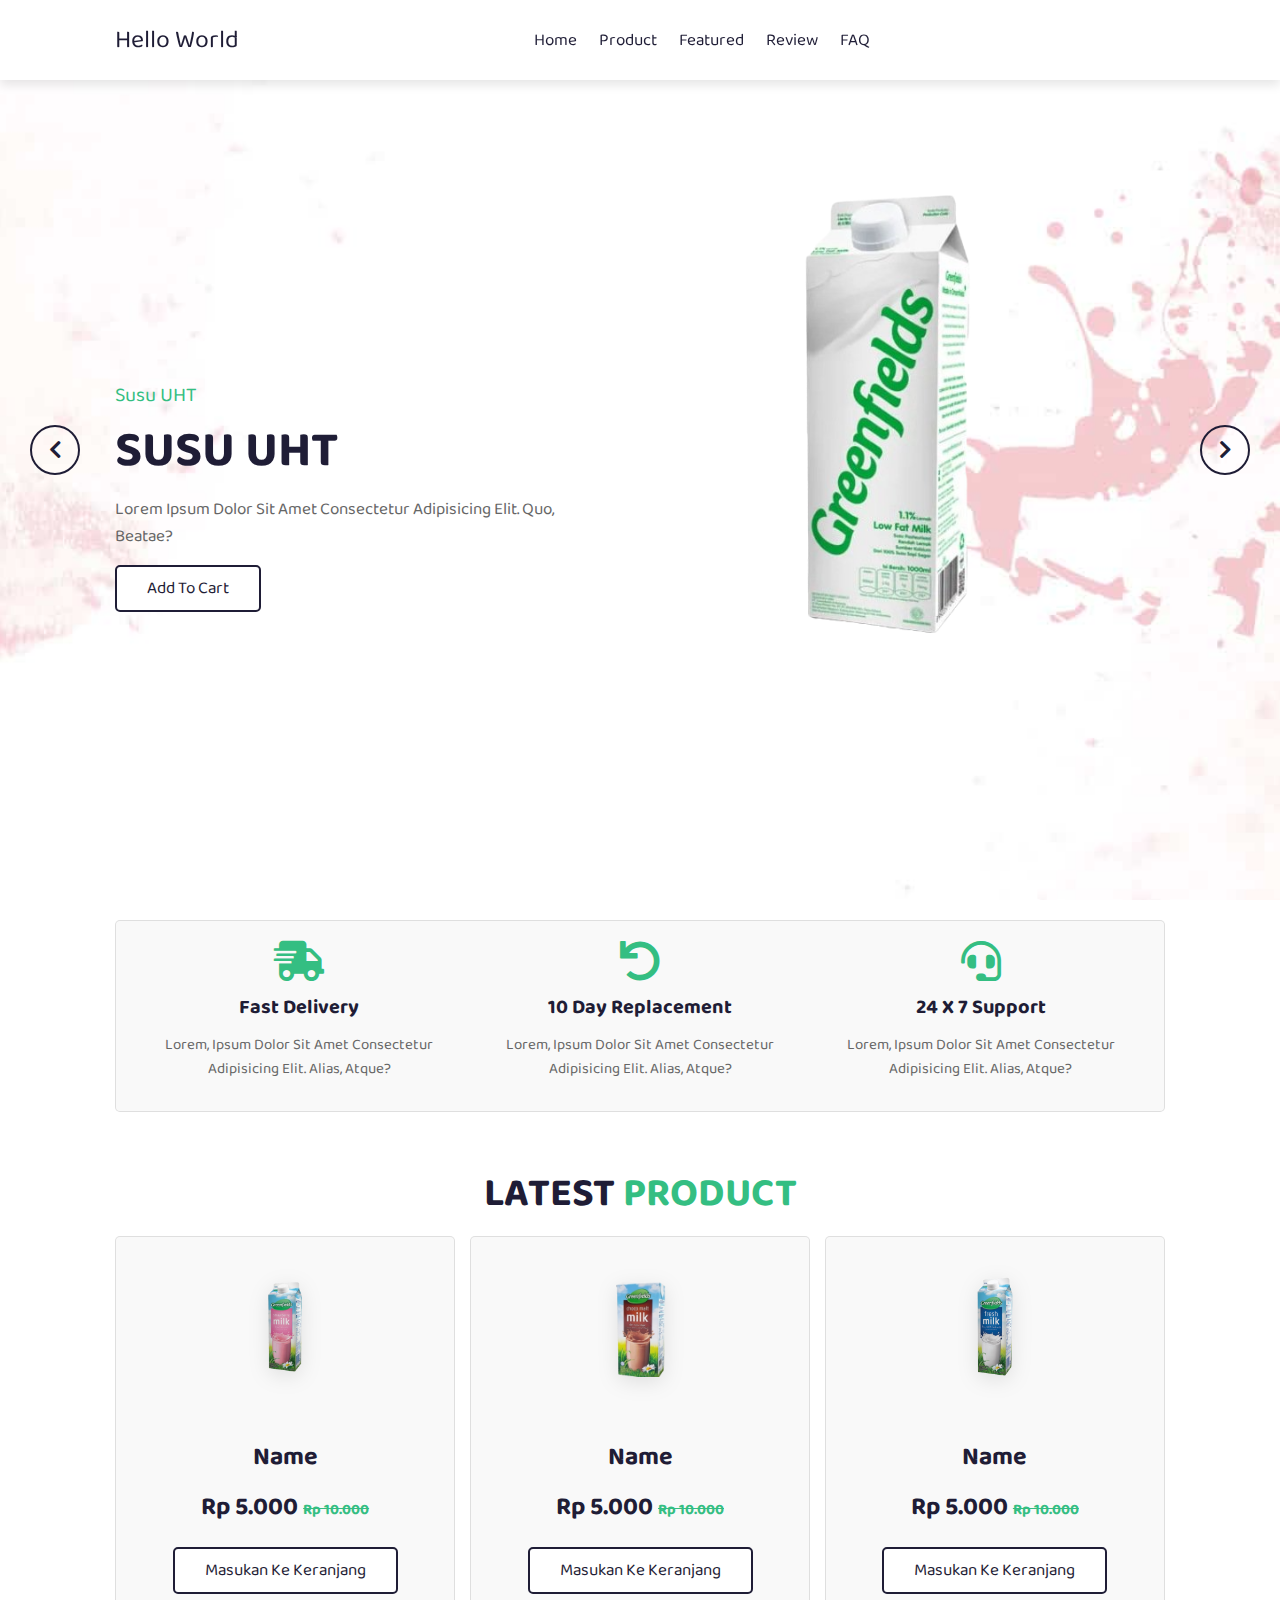
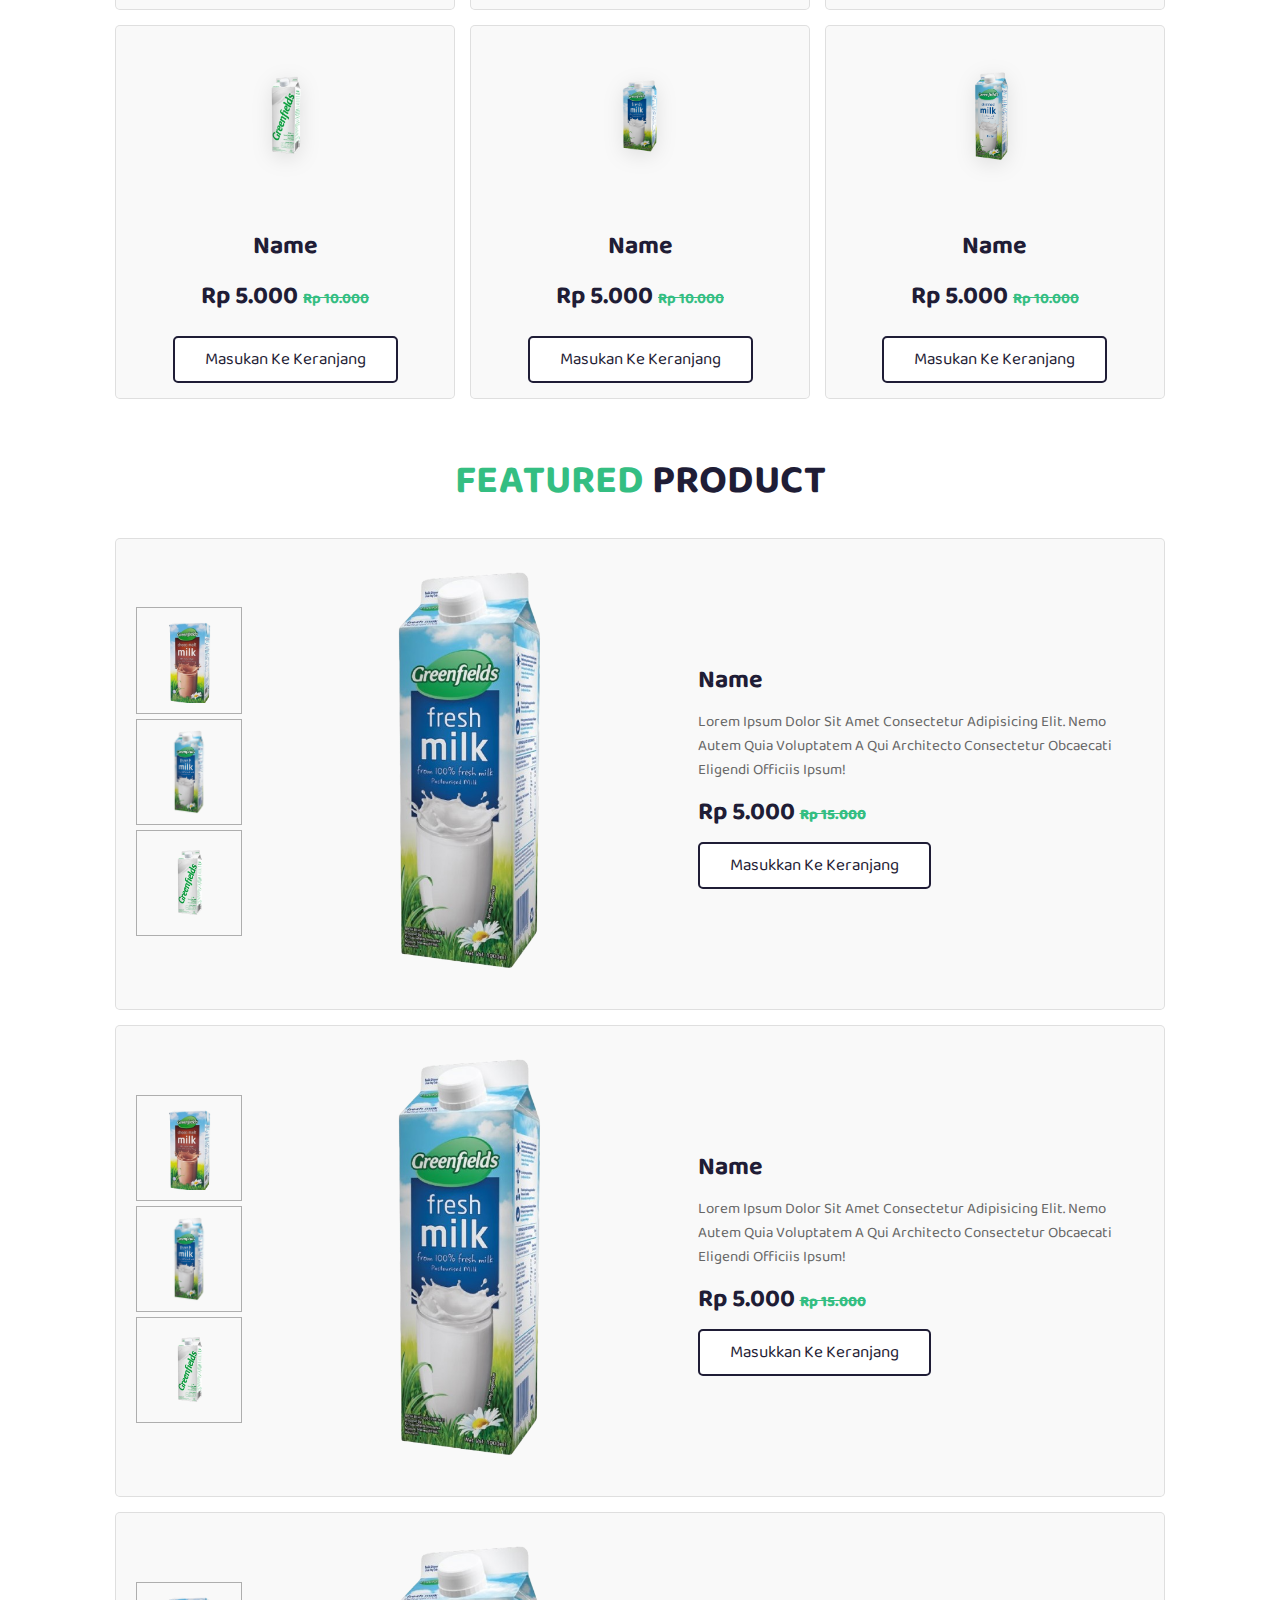
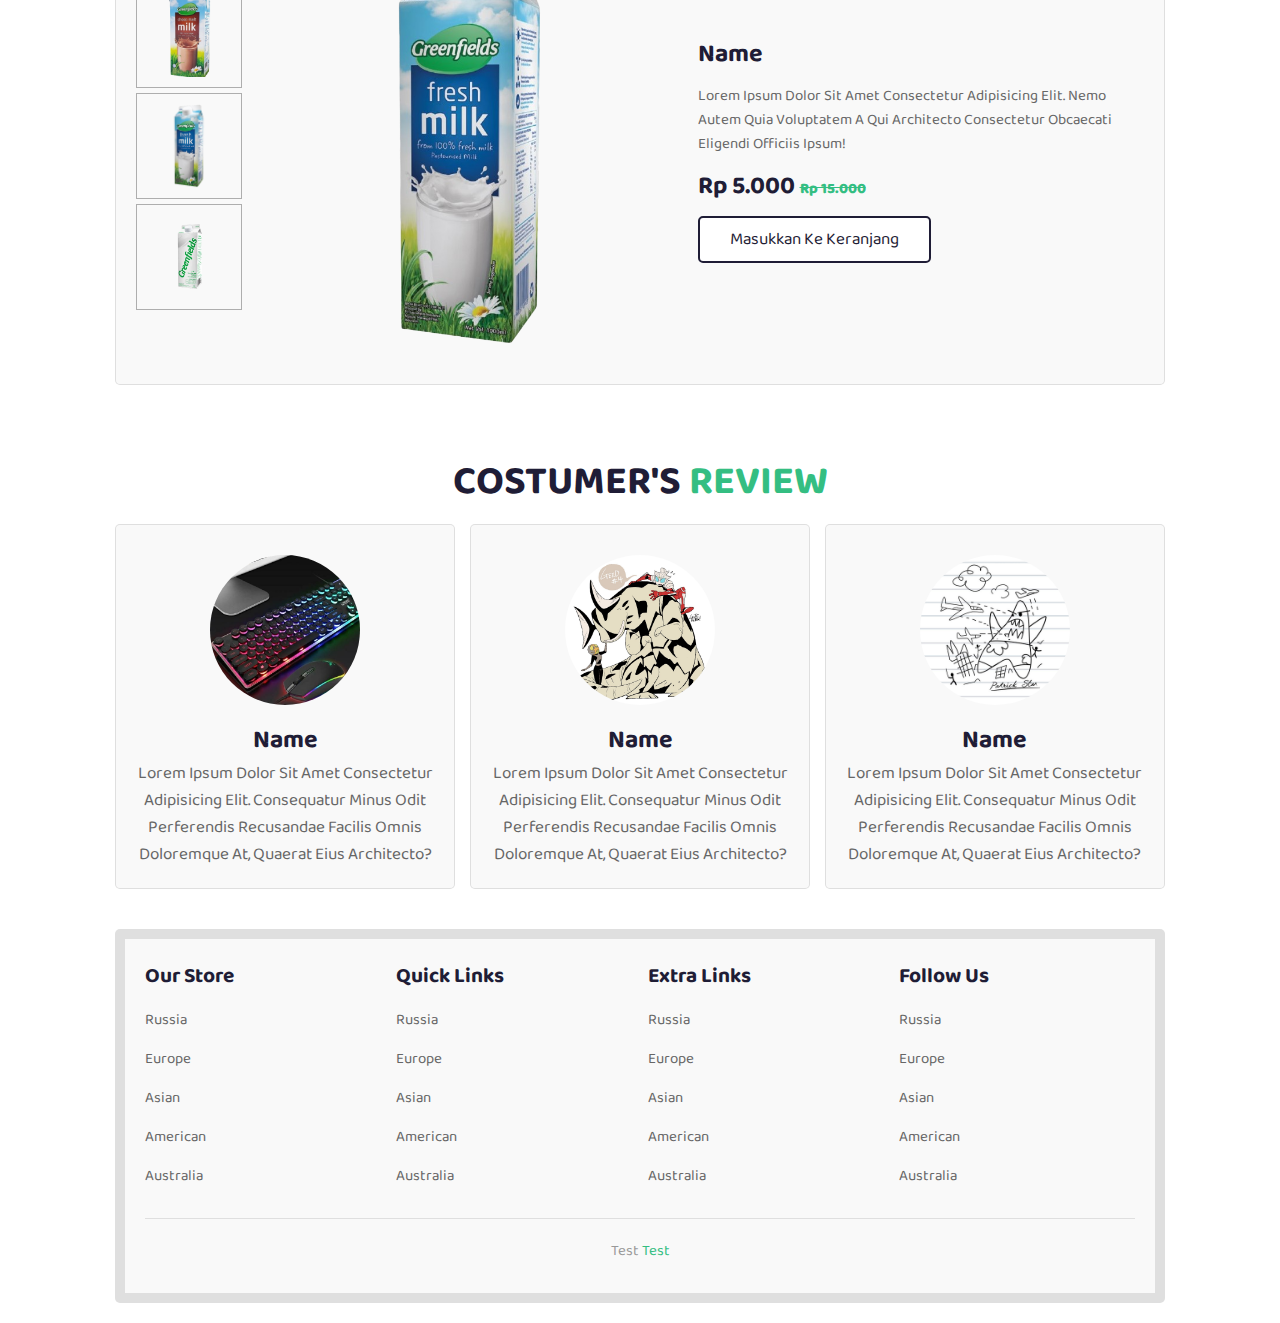
<file: Index.html>
<!DOCTYPE html>
<html lang="en">

<head>
    <meta charset="UTF-8">
    <meta http-equiv="X-UA-Compatible" content="IE=edge">
    <meta name="viewport" content="width=device-width, initial-scale=1.0">
    <link rel="stylesheet" href="style.css">
    <link rel="stylesheet" href="https://cdnjs.cloudflare.com/ajax/libs/font-awesome/5.15.4/css/all.min.css">
    <title>test</title>
</head>

<body>
    <header class="header">
        <div class="fas fa-bars" id="menu-bar"></div>
        <a href="#" class="logo">Hello World
        </a>
        <nav class="navbar">
            <a href="#home">Home</a>
            <a href="#product">Product</a>
            <a href="#featured">Featured</a>
            <a href="#review">Review</a>
            <a href="#faq">FAQ</a>
        </nav>
        <div class="icons">
        </div>
    </header>

    <section class="home" id="home">
        <div class="container-slide active">
            <div class="slide">
                <div class="content">
                    <span>Susu UHT</span>
                    <h3>SUSU UHT</h3>
                    <p>Lorem ipsum dolor sit amet consectetur adipisicing elit. Quo, beatae?</p>
                    <a href="" class="btn">add to cart</a>
                </div>
                <div class="images">
                    <img src="images/Susu less fat.png" alt="" class="shoe">
                </div>
            </div>
        </div>
        <div class="container-slide">
            <div class="slide">
                <div class="content">
                    <span>Susu UHT</span>
                    <h3>SUSU UHT</h3>
                    <p>Lorem ipsum dolor sit amet consectetur adipisicing elit. Quo, beatae?</p>
                    <a href="" class="btn">add to cart</a>
                </div>
                <div class="images">
                    <img src="images/Susu Skim.png" alt="" class="shoe">
                </div>
            </div>
        </div>
        <div class="container-slide">
            <div class="slide">
                <div class="content">
                    <span>Susu UHT</span>
                    <h3>SUSU UHT</h3>
                    <p>Lorem ipsum dolor sit amet consectetur adipisicing elit. Quo, beatae?</p>
                    <a href="" class="btn">add to cart</a>
                </div>
                <div class="images">
                    <img src="images/Susu Coklat.png" alt="" class="shoe">
                </div>
            </div>
        </div>
        <div class="fas fa-chevron-left" id="prev" onclick="prev()"></div>

        <div class="fas fa-chevron-right" id="next" onclick="next()"></div>
    </section>

    <section class="service" id="service">
        <div class="container-box">
            <div class="box">
                <i class="fas fa-shipping-fast"></i>
                <h3>Fast Delivery</h3>
                <p>Lorem, ipsum dolor sit amet consectetur adipisicing elit. Alias, atque?</p>
            </div>
            <div class="box">
                <i class="fas fa-undo"></i>
                <h3>10 day replacement</h3>
                <p>Lorem, ipsum dolor sit amet consectetur adipisicing elit. Alias, atque?</p>
            </div>
            <div class="box">
                <i class="fas fa-headset"></i>
                <h3>24 X 7 support</h3>
                <p>Lorem, ipsum dolor sit amet consectetur adipisicing elit. Alias, atque?</p>
            </div>
        </div>
    </section>

    <section class="product" id="product">
        <h1 class="heading">latest <span>Product</span></h1>
        <div class="container-box">
            <div class="box">
                <div class="icons">
                    <i id="myimg" class="fas fa-eye"></i>
                </div>
                <img src="images/Susu Strawberry.png" alt="">
                <div class="content">
                    <h3>name</h3>
                    <div class="price">Rp 5.000 <span>Rp 10.000</span></div>
                    <a href="" class="btn">Masukan ke keranjang</a>
                </div>
            </div>

            <div class="box">
                <div class="icons">
                    <i id="myimg" class="fas fa-eye"></i>
                </div>
                <img src="images/Susu Coklat.png" alt="">
                <div class="content">
                    <h3>name</h3>
                    <div class="price">Rp 5.000 <span>Rp 10.000</span></div>
                    <a href="" class="btn">Masukan ke keranjang</a>
                </div>
            </div>

            <div class="box">
                <div class="icons">
                    <i id="myimg" class="fas fa-eye"></i>
                </div>
                <img src="images/Susu Fresh.png" alt="">
                <div class="content">
                    <h3>name</h3>
                    <div class="price">Rp 5.000 <span>Rp 10.000</span></div>
                    <a href="" class="btn">Masukan ke keranjang</a>
                </div>
            </div>
            <div class="box">
                <div class="icons">
                    <i id="myimg" class="fas fa-eye"></i>
                </div>
                <img src="images/Susu less fat.png" alt="">
                <div class="content">
                    <h3>name</h3>
                    <div class="price">Rp 5.000 <span>Rp 10.000</span></div>
                    <a href="" class="btn">Masukan ke keranjang</a>
                </div>
            </div>
            <div class="box">
                <div class="icons">
                    <i id="myimg" class="fas fa-eye"></i>
                </div>
                <img src="images/Susu low fat.png" alt="">
                <div class="content">
                    <h3>name</h3>
                    <div class="price">Rp 5.000 <span>Rp 10.000</span></div>
                    <a href="" class="btn">Masukan ke keranjang</a>
                </div>
            </div>
            <div class="box">
                <div class="icons">
                    <i id="myimg" class="fas fa-eye"></i>
                </div>
                <img src="images/Susu Skim.png" alt="">
                <div class="content">
                    <h3>name</h3>
                    <div class="price">Rp 5.000 <span>Rp 10.000</span></div>
                    <a href="" class="btn">Masukan ke keranjang</a>
                </div>
            </div>
        </div>
    </section>

    <section class="featured" id="featured">
        <h1 class="heading"><span>Featured</span> Product</h1>
        <div class="row">
            <div class="container-image">
                <div class="small-image">
                    <img src="images/Susu Coklat.png" class="image-featured-1" alt="">
                    <img src="images/Susu Fresh.png" class="image-featured-1" alt="">
                    <img src="images/Susu less fat.png" class="image-featured-1" alt="">
                </div>
                <div class="big-image">
                    <img src="images/Susu Fresh.png" class="big-image-1" alt="">
                </div>
            </div>
            <div class="content">
                <h3>name</h3>
                <p>Lorem ipsum dolor sit amet consectetur adipisicing elit. Nemo autem quia voluptatem a qui architecto
                    consectetur obcaecati eligendi officiis ipsum!</p>
                <div class="price">rp 5.000 <span>rp 15.000</span></div>
                <a href="#" class="btn">masukkan ke keranjang</a>
            </div>
        </div>
        <div class="row">
            <div class="container-image">
                <div class="small-image">
                    <img src="images/Susu Coklat.png" class="image-featured-3" alt="">
                    <img src="images/Susu Fresh.png" class="image-featured-3" alt="">
                    <img src="images/Susu less fat.png" class="image-featured-3" alt="">
                </div>
                <div class="big-image">
                    <img src="images/Susu Fresh.png" class="big-image-3" alt="">
                </div>
            </div>
            <div class="content">
                <h3>name</h3>
                <p>Lorem ipsum dolor sit amet consectetur adipisicing elit. Nemo autem quia voluptatem a qui architecto
                    consectetur obcaecati eligendi officiis ipsum!</p>
                <div class="price">rp 5.000 <span>rp 15.000</span></div>
                <a href="#" class="btn">masukkan ke keranjang</a>
            </div>
        </div>
        <div class="row">
            <div class="container-image">
                <div class="small-image">
                    <img src="images/Susu Coklat.png" class="image-featured-2" alt="">
                    <img src="images/Susu Fresh.png" class="image-featured-2" alt="">
                    <img src="images/Susu less fat.png" class="image-featured-2" alt="">
                </div>
                <div class="big-image">
                    <img src="images/Susu Fresh.png" class="big-image-2" alt="">
                </div>
            </div>
            <div class="content">
                <h3>name</h3>
                <p>Lorem ipsum dolor sit amet consectetur adipisicing elit. Nemo autem quia voluptatem a qui architecto
                    consectetur obcaecati eligendi officiis ipsum!</p>
                <div class="price">rp 5.000 <span>rp 15.000</span></div>
                <a href="#" class="btn">masukkan ke keranjang</a>
            </div>
        </div>
    </section>

    <section class="review" id="review">
        <h1 class="heading">Costumer's <span>Review</span></h1>
        <div class="container-box">
            <div class="box">
                <img src="images/Ninja Dragons BX9 LED Backlight Gaming USB Wired Keyboard Mouse Set - Black.jpg"
                    alt="">
                <h3>name</h3>
                <p>Lorem ipsum dolor sit amet consectetur adipisicing elit. Consequatur minus odit perferendis
                    recusandae facilis omnis doloremque at, quaerat eius architecto?</p>
            </div>
            <div class="box">
                <img src="images/Media Tweets by グリヒル (@Gurihiru).png" alt="">
                <h3>name</h3>
                <p>Lorem ipsum dolor sit amet consectetur adipisicing elit. Consequatur minus odit perferendis
                    recusandae facilis omnis doloremque at, quaerat eius architecto?</p>
            </div>
            <div class="box">
                <img src="images/150499870_1111564819285116_2854374680964997181_n.png" alt="">
                <h3>name</h3>
                <p>Lorem ipsum dolor sit amet consectetur adipisicing elit. Consequatur minus odit perferendis
                    recusandae facilis omnis doloremque at, quaerat eius architecto?</p>
            </div>
        </div>
    </section>

    <section class="footer">
        <div class="container-box">
            <div class="box">
                <h3> Our store</h3>
                <a href="#">Russia</a>
                <a href="#">Europe</a>
                <a href="#">Asian</a>
                <a href="#">American</a>
                <a href="#">Australia</a>
            </div>
            <div class="box">
                <h3> Quick links</h3>
                <a href="#">Russia</a>
                <a href="#">Europe</a>
                <a href="#">Asian</a>
                <a href="#">American</a>
                <a href="#">Australia</a>
            </div>
            <div class="box">
                <h3> Extra Links</h3>
                <a href="#">Russia</a>
                <a href="#">Europe</a>
                <a href="#">Asian</a>
                <a href="#">American</a>
                <a href="#">Australia</a>
            </div>
            <div class="box">
                <h3> Follow us</h3>
                <a href="#">Russia</a>
                <a href="#">Europe</a>
                <a href="#">Asian</a>
                <a href="#">American</a>
                <a href="#">Australia</a>
            </div>

            <div class="credit">test <span>test</span>
            </div>
        </div>
    </section>
    <script src="script.js" type="text/javascript"></script>
</body>

</html>
</file>
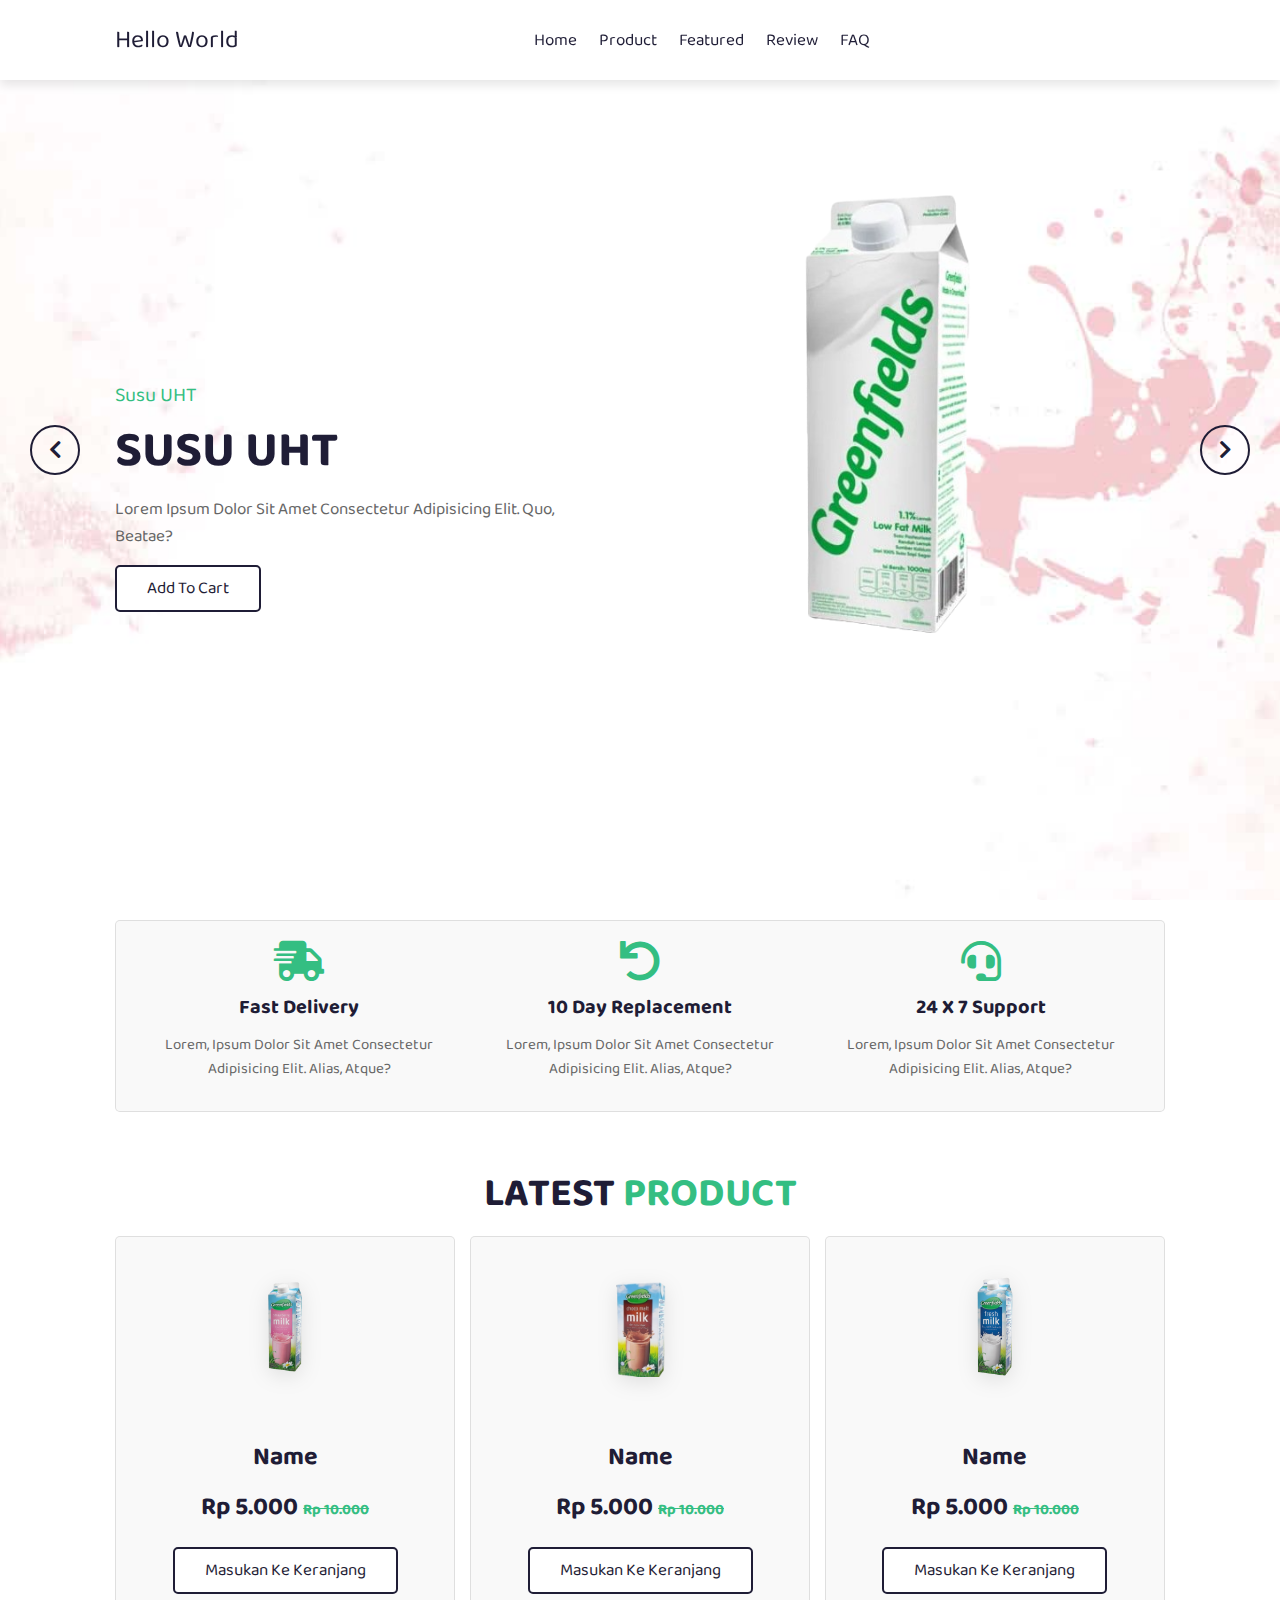
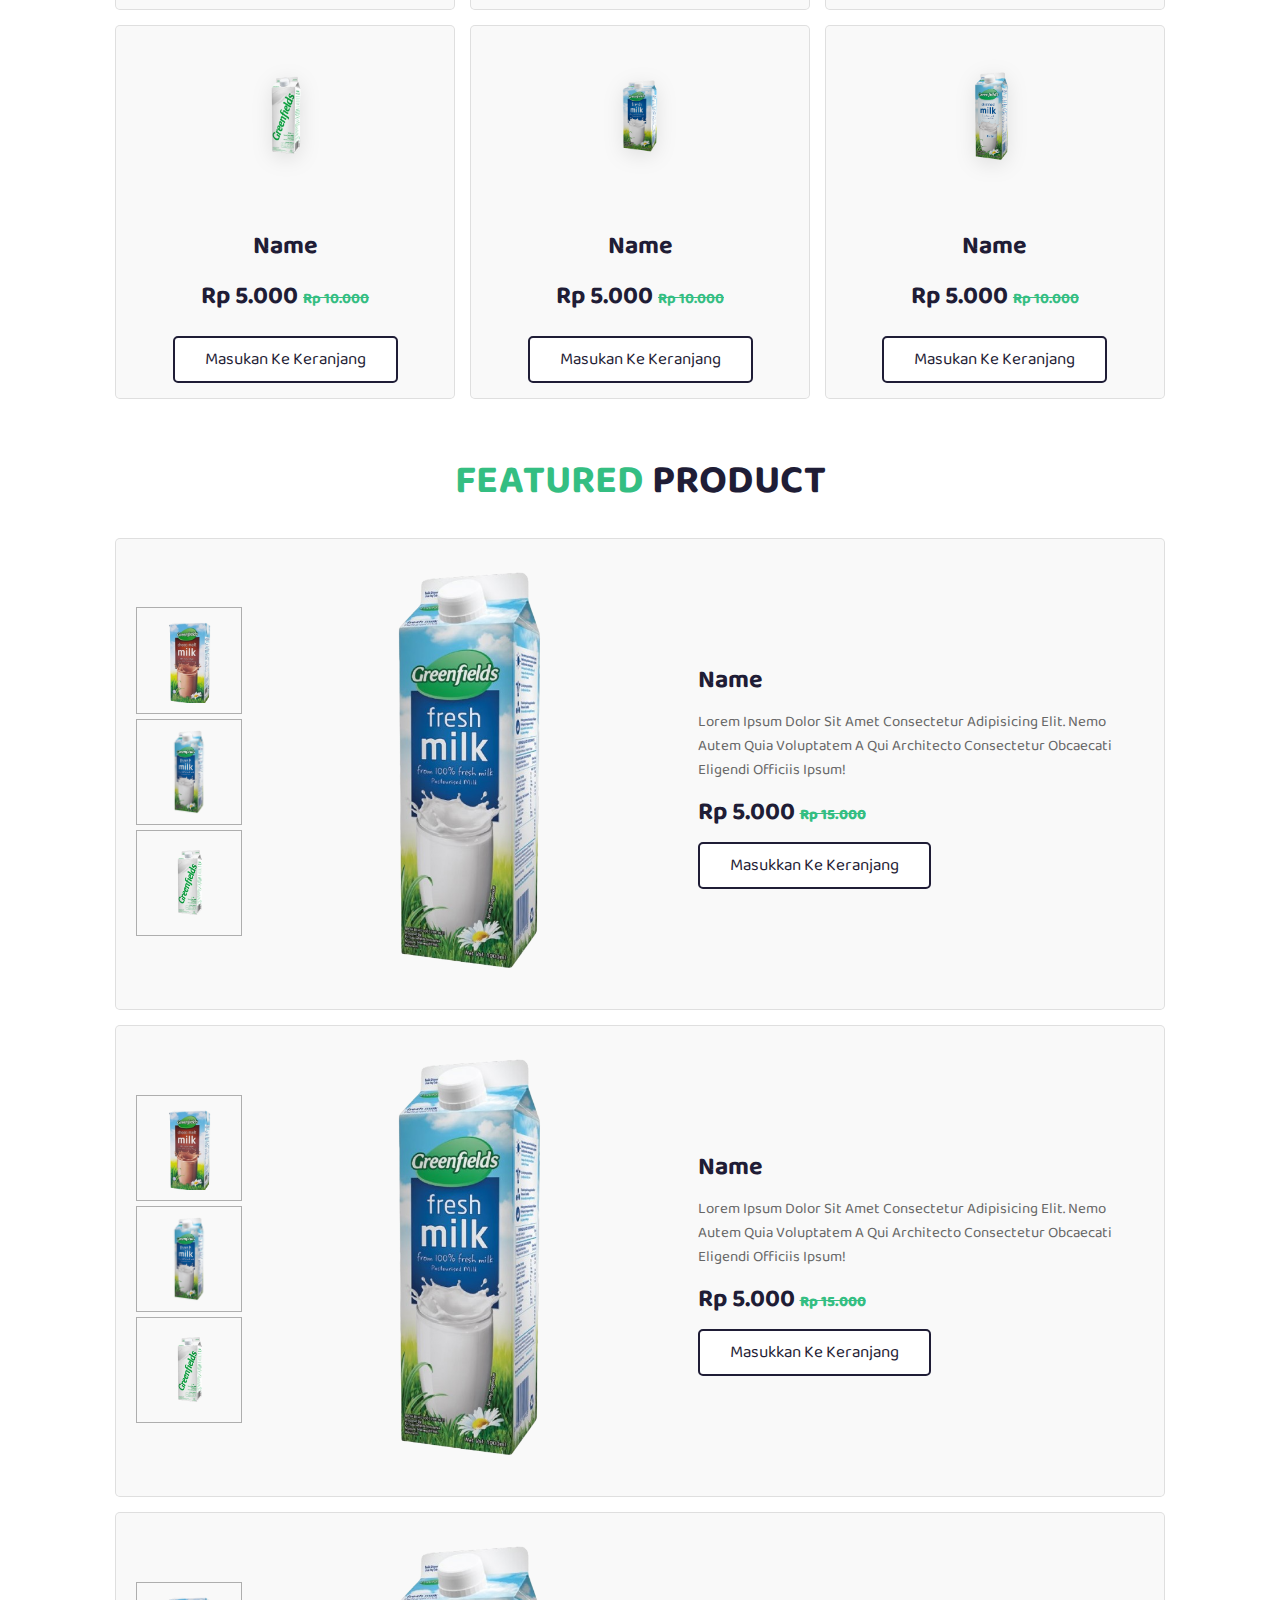
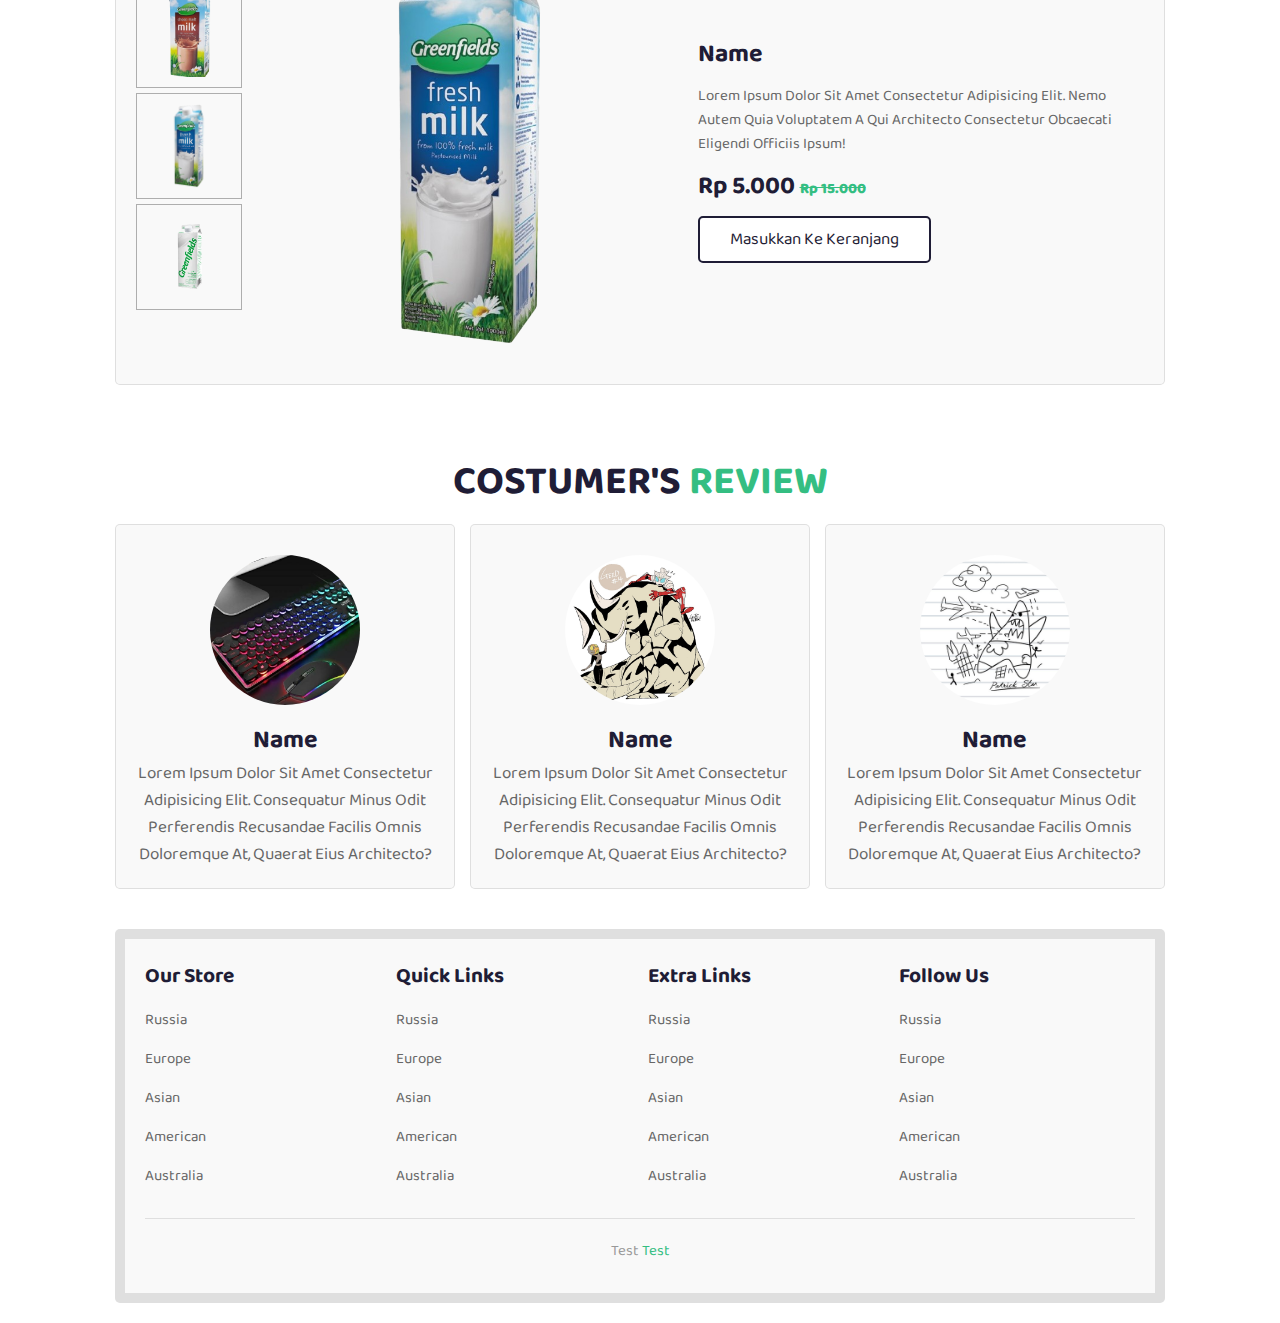
<file: index.html>
<!DOCTYPE html>
<html lang="en">

<head>
    <meta charset="UTF-8">
    <meta http-equiv="X-UA-Compatible" content="IE=edge">
    <meta name="viewport" content="width=device-width, initial-scale=1.0">
    <link rel="stylesheet" href="style.css">
    <link rel="stylesheet" href="https://cdnjs.cloudflare.com/ajax/libs/font-awesome/5.15.4/css/all.min.css">
    <title>test</title>
</head>

<body>
    <header class="header">
        <div class="fas fa-bars" id="menu-bar"></div>
        <a href="#" class="logo">Hello World
        </a>
        <nav class="navbar">
            <a href="#home">Home</a>
            <a href="#product">Product</a>
            <a href="#featured">Featured</a>
            <a href="#review">Review</a>
            <a href="#faq">FAQ</a>
        </nav>
        <div class="icons">
        </div>
    </header>

    <section class="home" id="home">
        <div class="container-slide active">
            <div class="slide">
                <div class="content">
                    <span>Susu UHT</span>
                    <h3>SUSU UHT</h3>
                    <p>Lorem ipsum dolor sit amet consectetur adipisicing elit. Quo, beatae?</p>
                    <a href="" class="btn">add to cart</a>
                </div>
                <div class="images">
                    <img src="images/Susu less fat.png" alt="" class="shoe">
                </div>
            </div>
        </div>
        <div class="container-slide">
            <div class="slide">
                <div class="content">
                    <span>Susu UHT</span>
                    <h3>SUSU UHT</h3>
                    <p>Lorem ipsum dolor sit amet consectetur adipisicing elit. Quo, beatae?</p>
                    <a href="" class="btn">add to cart</a>
                </div>
                <div class="images">
                    <img src="images/Susu Skim.png" alt="" class="shoe">
                </div>
            </div>
        </div>
        <div class="container-slide">
            <div class="slide">
                <div class="content">
                    <span>Susu UHT</span>
                    <h3>SUSU UHT</h3>
                    <p>Lorem ipsum dolor sit amet consectetur adipisicing elit. Quo, beatae?</p>
                    <a href="" class="btn">add to cart</a>
                </div>
                <div class="images">
                    <img src="images/Susu Coklat.png" alt="" class="shoe">
                </div>
            </div>
        </div>
        <div class="fas fa-chevron-left" id="prev" onclick="prev()"></div>

        <div class="fas fa-chevron-right" id="next" onclick="next()"></div>
    </section>

    <section class="service" id="service">
        <div class="container-box">
            <div class="box">
                <i class="fas fa-shipping-fast"></i>
                <h3>Fast Delivery</h3>
                <p>Lorem, ipsum dolor sit amet consectetur adipisicing elit. Alias, atque?</p>
            </div>
            <div class="box">
                <i class="fas fa-undo"></i>
                <h3>10 day replacement</h3>
                <p>Lorem, ipsum dolor sit amet consectetur adipisicing elit. Alias, atque?</p>
            </div>
            <div class="box">
                <i class="fas fa-headset"></i>
                <h3>24 X 7 support</h3>
                <p>Lorem, ipsum dolor sit amet consectetur adipisicing elit. Alias, atque?</p>
            </div>
        </div>
    </section>

    <section class="product" id="product">
        <h1 class="heading">latest <span>Product</span></h1>
        <div class="container-box">
            <div class="box">
                <div class="icons">
                    <i id="myimg" class="fas fa-eye"></i>
                </div>
                <img src="images/Susu Strawberry.png" alt="">
                <div class="content">
                    <h3>name</h3>
                    <div class="price">Rp 5.000 <span>Rp 10.000</span></div>
                    <a href="" class="btn">Masukan ke keranjang</a>
                </div>
            </div>

            <div class="box">
                <div class="icons">
                    <i id="myimg" class="fas fa-eye"></i>
                </div>
                <img src="images/Susu Coklat.png" alt="">
                <div class="content">
                    <h3>name</h3>
                    <div class="price">Rp 5.000 <span>Rp 10.000</span></div>
                    <a href="" class="btn">Masukan ke keranjang</a>
                </div>
            </div>

            <div class="box">
                <div class="icons">
                    <i id="myimg" class="fas fa-eye"></i>
                </div>
                <img src="images/Susu Fresh.png" alt="">
                <div class="content">
                    <h3>name</h3>
                    <div class="price">Rp 5.000 <span>Rp 10.000</span></div>
                    <a href="" class="btn">Masukan ke keranjang</a>
                </div>
            </div>
            <div class="box">
                <div class="icons">
                    <i id="myimg" class="fas fa-eye"></i>
                </div>
                <img src="images/Susu less fat.png" alt="">
                <div class="content">
                    <h3>name</h3>
                    <div class="price">Rp 5.000 <span>Rp 10.000</span></div>
                    <a href="" class="btn">Masukan ke keranjang</a>
                </div>
            </div>
            <div class="box">
                <div class="icons">
                    <i id="myimg" class="fas fa-eye"></i>
                </div>
                <img src="images/Susu low fat.png" alt="">
                <div class="content">
                    <h3>name</h3>
                    <div class="price">Rp 5.000 <span>Rp 10.000</span></div>
                    <a href="" class="btn">Masukan ke keranjang</a>
                </div>
            </div>
            <div class="box">
                <div class="icons">
                    <i id="myimg" class="fas fa-eye"></i>
                </div>
                <img src="images/Susu Skim.png" alt="">
                <div class="content">
                    <h3>name</h3>
                    <div class="price">Rp 5.000 <span>Rp 10.000</span></div>
                    <a href="" class="btn">Masukan ke keranjang</a>
                </div>
            </div>
        </div>
    </section>

    <section class="featured" id="featured">
        <h1 class="heading"><span>Featured</span> Product</h1>
        <div class="row">
            <div class="container-image">
                <div class="small-image">
                    <img src="images/Susu Coklat.png" class="image-featured-1" alt="">
                    <img src="images/Susu Fresh.png" class="image-featured-1" alt="">
                    <img src="images/Susu less fat.png" class="image-featured-1" alt="">
                </div>
                <div class="big-image">
                    <img src="images/Susu Fresh.png" class="big-image-1" alt="">
                </div>
            </div>
            <div class="content">
                <h3>name</h3>
                <p>Lorem ipsum dolor sit amet consectetur adipisicing elit. Nemo autem quia voluptatem a qui architecto
                    consectetur obcaecati eligendi officiis ipsum!</p>
                <div class="price">rp 5.000 <span>rp 15.000</span></div>
                <a href="#" class="btn">masukkan ke keranjang</a>
            </div>
        </div>
        <div class="row">
            <div class="container-image">
                <div class="small-image">
                    <img src="images/Susu Coklat.png" class="image-featured-3" alt="">
                    <img src="images/Susu Fresh.png" class="image-featured-3" alt="">
                    <img src="images/Susu less fat.png" class="image-featured-3" alt="">
                </div>
                <div class="big-image">
                    <img src="images/Susu Fresh.png" class="big-image-3" alt="">
                </div>
            </div>
            <div class="content">
                <h3>name</h3>
                <p>Lorem ipsum dolor sit amet consectetur adipisicing elit. Nemo autem quia voluptatem a qui architecto
                    consectetur obcaecati eligendi officiis ipsum!</p>
                <div class="price">rp 5.000 <span>rp 15.000</span></div>
                <a href="#" class="btn">masukkan ke keranjang</a>
            </div>
        </div>
        <div class="row">
            <div class="container-image">
                <div class="small-image">
                    <img src="images/Susu Coklat.png" class="image-featured-2" alt="">
                    <img src="images/Susu Fresh.png" class="image-featured-2" alt="">
                    <img src="images/Susu less fat.png" class="image-featured-2" alt="">
                </div>
                <div class="big-image">
                    <img src="images/Susu Fresh.png" class="big-image-2" alt="">
                </div>
            </div>
            <div class="content">
                <h3>name</h3>
                <p>Lorem ipsum dolor sit amet consectetur adipisicing elit. Nemo autem quia voluptatem a qui architecto
                    consectetur obcaecati eligendi officiis ipsum!</p>
                <div class="price">rp 5.000 <span>rp 15.000</span></div>
                <a href="#" class="btn">masukkan ke keranjang</a>
            </div>
        </div>
    </section>

    <section class="review" id="review">
        <h1 class="heading">Costumer's <span>Review</span></h1>
        <div class="container-box">
            <div class="box">
                <img src="images/Ninja Dragons BX9 LED Backlight Gaming USB Wired Keyboard Mouse Set - Black.jpg"
                    alt="">
                <h3>name</h3>
                <p>Lorem ipsum dolor sit amet consectetur adipisicing elit. Consequatur minus odit perferendis
                    recusandae facilis omnis doloremque at, quaerat eius architecto?</p>
            </div>
            <div class="box">
                <img src="images/Media Tweets by グリヒル (@Gurihiru).png" alt="">
                <h3>name</h3>
                <p>Lorem ipsum dolor sit amet consectetur adipisicing elit. Consequatur minus odit perferendis
                    recusandae facilis omnis doloremque at, quaerat eius architecto?</p>
            </div>
            <div class="box">
                <img src="images/150499870_1111564819285116_2854374680964997181_n.png" alt="">
                <h3>name</h3>
                <p>Lorem ipsum dolor sit amet consectetur adipisicing elit. Consequatur minus odit perferendis
                    recusandae facilis omnis doloremque at, quaerat eius architecto?</p>
            </div>
        </div>
    </section>

    <section class="footer">
        <div class="container-box">
            <div class="box">
                <h3> Our store</h3>
                <a href="#">Russia</a>
                <a href="#">Europe</a>
                <a href="#">Asian</a>
                <a href="#">American</a>
                <a href="#">Australia</a>
            </div>
            <div class="box">
                <h3> Quick links</h3>
                <a href="#">Russia</a>
                <a href="#">Europe</a>
                <a href="#">Asian</a>
                <a href="#">American</a>
                <a href="#">Australia</a>
            </div>
            <div class="box">
                <h3> Extra Links</h3>
                <a href="#">Russia</a>
                <a href="#">Europe</a>
                <a href="#">Asian</a>
                <a href="#">American</a>
                <a href="#">Australia</a>
            </div>
            <div class="box">
                <h3> Follow us</h3>
                <a href="#">Russia</a>
                <a href="#">Europe</a>
                <a href="#">Asian</a>
                <a href="#">American</a>
                <a href="#">Australia</a>
            </div>

            <div class="credit">test <span>test</span>
            </div>
        </div>
    </section>
    <script src="script.js" type="text/javascript"></script>
</body>

</html>
</file>
<file: style.css>
@import url('https://fonts.googleapis.com/css2?family=Baloo+2:wght@400;500;600;700&display=swap');

:root {
    --dark: #1F1D36;
    --light: #34BE82;
}

#menu-bar {
    font-size: 2.5rem;
    padding: 1.5rem .5rem;
    color: var(--dark);
    border-radius: .3rem;
    cursor: pointer;
    display: none;
}

* {
    font-family: 'Baloo 2', cursive;
    padding: 0;
    margin: 0;
    box-sizing: border-box;
    outline: none;
    border: none;
    text-decoration: none;
    text-transform: capitalize;
    transition: all .2s linear;
}

html {
    font-size: 62.5%;
    overflow-x: hidden;
    scroll-padding-top: 6rem;
    scroll-behavior: smooth;
}

section {
    padding: 2rem 9%;

}

header {
    position: fixed;
    top: 0;
    left: 0;
    right: 0;
    z-index: 1000;
    background: #fff;
    padding: 2rem 9%;
    display: flex;
    align-items: center;
    justify-content: space-between;
    box-shadow: 0 .5rem 1rem rgba(0, 0, 0, .1);
}

header .logo {
    font-size: 2.5rem;
    color: var(--dark);

}

header .navbar a {
    font-size: 1.7rem;
    color: var(--dark);
    margin: 0 1rem;

}

header .navbar a:hover {
    color: var(--light);
}

header .icons a {
    font-size: 2.5rem;
    color: var(--dark);
    margin-left: 1.5rem;

}

header .icons a:hover {
    color: var(--light);
}

.heading {
    text-align: center;
    text-transform: uppercase;
    font-size: 4rem;
    color: var(--dark);
    padding: 1rem;
}

.heading span {
    color: var(--light);
    text-transform: uppercase;
}

.btn {
    margin-top: 1rem;
    display: inline-block;
    border-radius: .5rem;
    border: .2rem solid var(--dark);
    font-weight: border;
    font-size: 1.7rem;
    color: var(--dark);
    cursor: pointer;
    background: #fff;
    padding: .8rem 3rem;
}

.btn:hover {
    background: var(--light);
    color: #fff;
}

.home {
    padding: 0;
    position: relative;
}

.home .container-slide {
    display: none;
}

.home .container-slide.active {
    display: block;
}

.home .container-slide .slide {
    min-height: 100vh;
    display: flex;
    align-items: center;
    flex-wrap: wrap;
    gap: 1.5rem;
    padding: 0 9%;
    padding-top: 9rem;
}

.home .container-slide:nth-child(1) .slide {
    background: url(images/home-bg-1.jpg) no-repeat;
    background-size: cover;
    background-position: center;
}

.home .container-slide:nth-child(2) .slide {
    background: url(images/home-bg-2.jpg) no-repeat;
    background-size: cover;
    background-position: center;
}

.home .container-slide:nth-child(3) .slide {
    background: url(images/home-bg-3.jpg) no-repeat;
    background-size: cover;
    background-position: center;
}

.home .container-slide .content {
    flex: 1 1 40rem;
    animation: sliderContent .5s linear 1s backwards;
}

.home .container-slide .content span {
    font-size: 2rem;
    color: var(--light);
}

.home .container-slide .content h3 {
    font-size: 5rem;
    color: var(--dark);
}

.home .container-slide .content p {
    font-size: 1.7rem;
    color: #666;
    padding: .5rem 0;
}

.home .container-slide .images {
    flex: 1 1 50rem;
    padding-bottom: 15rem;
    position: relative;
    z-index: 0;
}

.home .container-slide .images .shoe {
    width: 100%;
    animation: shoe .3s linear;
}

.home #prev,
.home #next {
    position: absolute;
    top: 50%;
    transform: translateY(-50%);
    border-radius: 50%;
    z-index: 100;
    height: 5rem;
    width: 5rem;
    line-height: 4.5rem;
    font-size: 2rem;
    color: var(--dark);
    border: .2rem solid var(--dark);
    cursor: pointer;
    text-align: center;
}

.home #prev:hover,
.home #next:hover {
    color: #fff;
    background: var(--light);
}

.home #prev {
    left: 3rem;
}

.home #next {
    right: 3rem;
}

.service .container-box {
    display: flex;
    flex-wrap: wrap;
    gap: 1.5rem;
    background: #f9f9f9;
    border: .1rem solid rgba(0, 0, 0, .1);
    border-radius: .5rem;
    padding: 2rem;
}

.service .container-box .box {
    text-align: center;
    flex: 1 1 30rem;
}

.service .container-box .box i {
    font-size: 4rem;
    color: var(--light);
}

.service .container-box .box h3 {
    font-size: 2rem;
    color: var(--dark);
    padding-top: 1rem;
}

.service .container-box .box p {
    font-size: 1.5rem;
    color: #666;
    padding: 1rem 0;
}

.product .container-box {
    display: flex;
    flex-wrap: wrap;
    gap: 1.5rem;
}

.product .container-box .box {
    border: .1rem solid rgba(0, 0, 0, .1);
    border-radius: .5rem;
    text-align: center;
    position: relative;
    overflow: hidden;
    background: #f9f9f9;
    flex: 1 1 30rem
}

.product .container-box .box .icons {
    display: flex;
    flex-flow: column;
    position: absolute;
    top: .5rem;
    left: -10rem;
}

.product .container-box .box:hover .icons {
    left: 1rem;
}

.product .container-box .box .icons i {
    height: 4.5rem;
    width: 5rem;
    line-height: 4.5rem;
    font-size: 2rem;
    color: var(--dark);
    border: .1rem solid var(--dark);
    border-radius: .5rem;
    background: #fff;
    margin-top: .5rem;
    cursor: pointer;
}

.product .container-box .box .icons i:hover {
    background: var(--light);
    color: #fff;
}

.product .container-box .box .content h3 {
    color: var(--dark);
    font-size: 2.5rem;
}

.product .container-box .box .content .price {
    color: var(--dark);
    font-size: 2.5rem;
    font-weight: bolder;
    padding: 1rem 0;
}

.product .container-box .box .content .price span {
    color: var(--light);
    font-size: 1.5rem;
    text-decoration: line-through;
}

.product .container-box .box img {
    height: 10rem;
    margin: 4rem 2rem;
    filter: drop-shadow(0 .5rem 1rem rgba(0, 0, 0, .1));
}

.product .container-box .box:hover img {
    transform: scale(1.2);
}

.product .container-box .box .content {
    padding: 1.5rem;
}

.featured .row {
    display: flex;
    flex-wrap: wrap;
    gap: 1.5rem;
    border: .1rem solid rgba(0, 0, 0, .1);
    border-radius: .5rem;
    background: #f9f9f9;
    padding: 2rem;
    align-items: center;
    margin: 1.5rem 0;
}

.featured .row .content {
    flex: 1 1 40rem;
}

.featured .row .content h3 {
    font-size: 2.5rem;
    color: var(--dark);
}

.featured .row .content p {
    font-size: 1.5rem;
    color: #666;
    padding: 1rem 0;
}

.featured .row .content .price {
    font-size: 2.5rem;
    color: var(--dark);
    font-weight: bolder;
}

.featured .row .content .price span {
    font-size: 1.5rem;
    color: var(--light);
    font-weight: bolder;
    text-decoration: line-through;
}

.featured .row .container-image {
    display: flex;
    gap: 1.5rem;
    align-items: center;
    flex: 1 1 50rem;
}

.featured .row .container-image .small-image {
    width: 20%;
}

.featured .row .container-image .big-image {
    width: 80%;
    padding: 1rem;
}

.featured .row .container-image .small-image img {
    width: 100%;
    padding: 1rem;
    border: .1rem solid rgba(0, 0, 0, .3);
    cursor: pointer;
}

.featured .row .container-image .small-image img:hover {
    background: #ccc;
}

.featured .row .container-image .big-image img {
    width: 100%;
}

.featured .row .container-image .big-image img:hover {
    transform: scale(1.05);
}

.review .container-box {
    display: flex;
    flex-wrap: wrap;
    gap: 1.5rem;
}

.review .container-box .box {
    border: .1rem solid rgba(0, 0, 0, .1);
    border-radius: .5rem;
    text-align: center;
    padding: 2rem;
    background: #f9f9f9;
    flex: 1 1 30rem;
}

.review .container-box .box img {
    width: 15rem;
    height: 15rem;
    margin: 1rem 0;
    border-radius: 50%;
    object-fit: cover;
}

.review .container-box .box h3 {
    font-size: 2.5rem;
    color: var(--dark);
}

.review .container-box .box p {
    font-size: 1.7rem;
    color: #666;
}

.footer .container-box {
    border: 1rem solid rgba(0, 0, 0, .1);
    border-radius: .5rem;
    background: #f9f9f9;
    padding: 2rem;
    gap: 1.5rem;
    flex-wrap: wrap;
    display: flex;
}

.footer .container-box .box {
    flex: 1 1 20rem
}

.footer .container-box .box h3 {
    color: var(--dark);
    padding-bottom: 1.5rem;
    font-size: 2.1rem;
}

.footer .container-box .box a {
    display: block;
    padding-bottom: 1.5rem;
    color: #666;
    font-size: 1.5rem;
}

.footer .container-box .box a:hover {
    color: var(--light);
}

.footer .container-box .credit {
    text-align: center;
    width: 100%;
    font-size: 1.5rem;
    padding: 1rem;
    padding-top: 2rem;
    color: #999;
    border-top: .1rem solid rgba(0, 0, 0, .1);
}

.footer .container-box .credit span {
    color: var(--light);
}

@keyframes shoe {
    0% {
        transform: rotate(0deg) scale(.5);
    }
}

@keyframes sliderContent {
    0% {
        opacity: 0;
        transform: translateX(-10rem);
    }

}

/* Media queries  */
@media (max-width: 991px) {
    html {
        font-size: 50%;
    }

    header {
        padding: 2rem;
    }

    section {
        padding: 2rem;
    }
}

@media (max-width:768px) {
    #menu-bar {

        display: block;
    }

    header .navbar {
        position: absolute;
        top: 100%;
        left: -120%;
        width: 100%;
        background: #eee;
        border-top: 1rem solid rgba(0, 0, 0, .1);
    }

    header .navbar.active {
        left: 0;
    }

    header .navbar a {
        font-size: 2rem;
        background: #fff;
        border: .1rem solid var(--dark);
        border-radius: .5rem;
        padding: 1.5rem;
        margin: 1.5rem;
        display: block;
        text-align: center;
    }

    .home #prev,
    .home #next {
        top: 85%;
    }
}

@media (max-width:400px) {
    html {
        font-size: 50%;
    }

    .heading {
        font-size: 3rem;
    }
}
</file>
